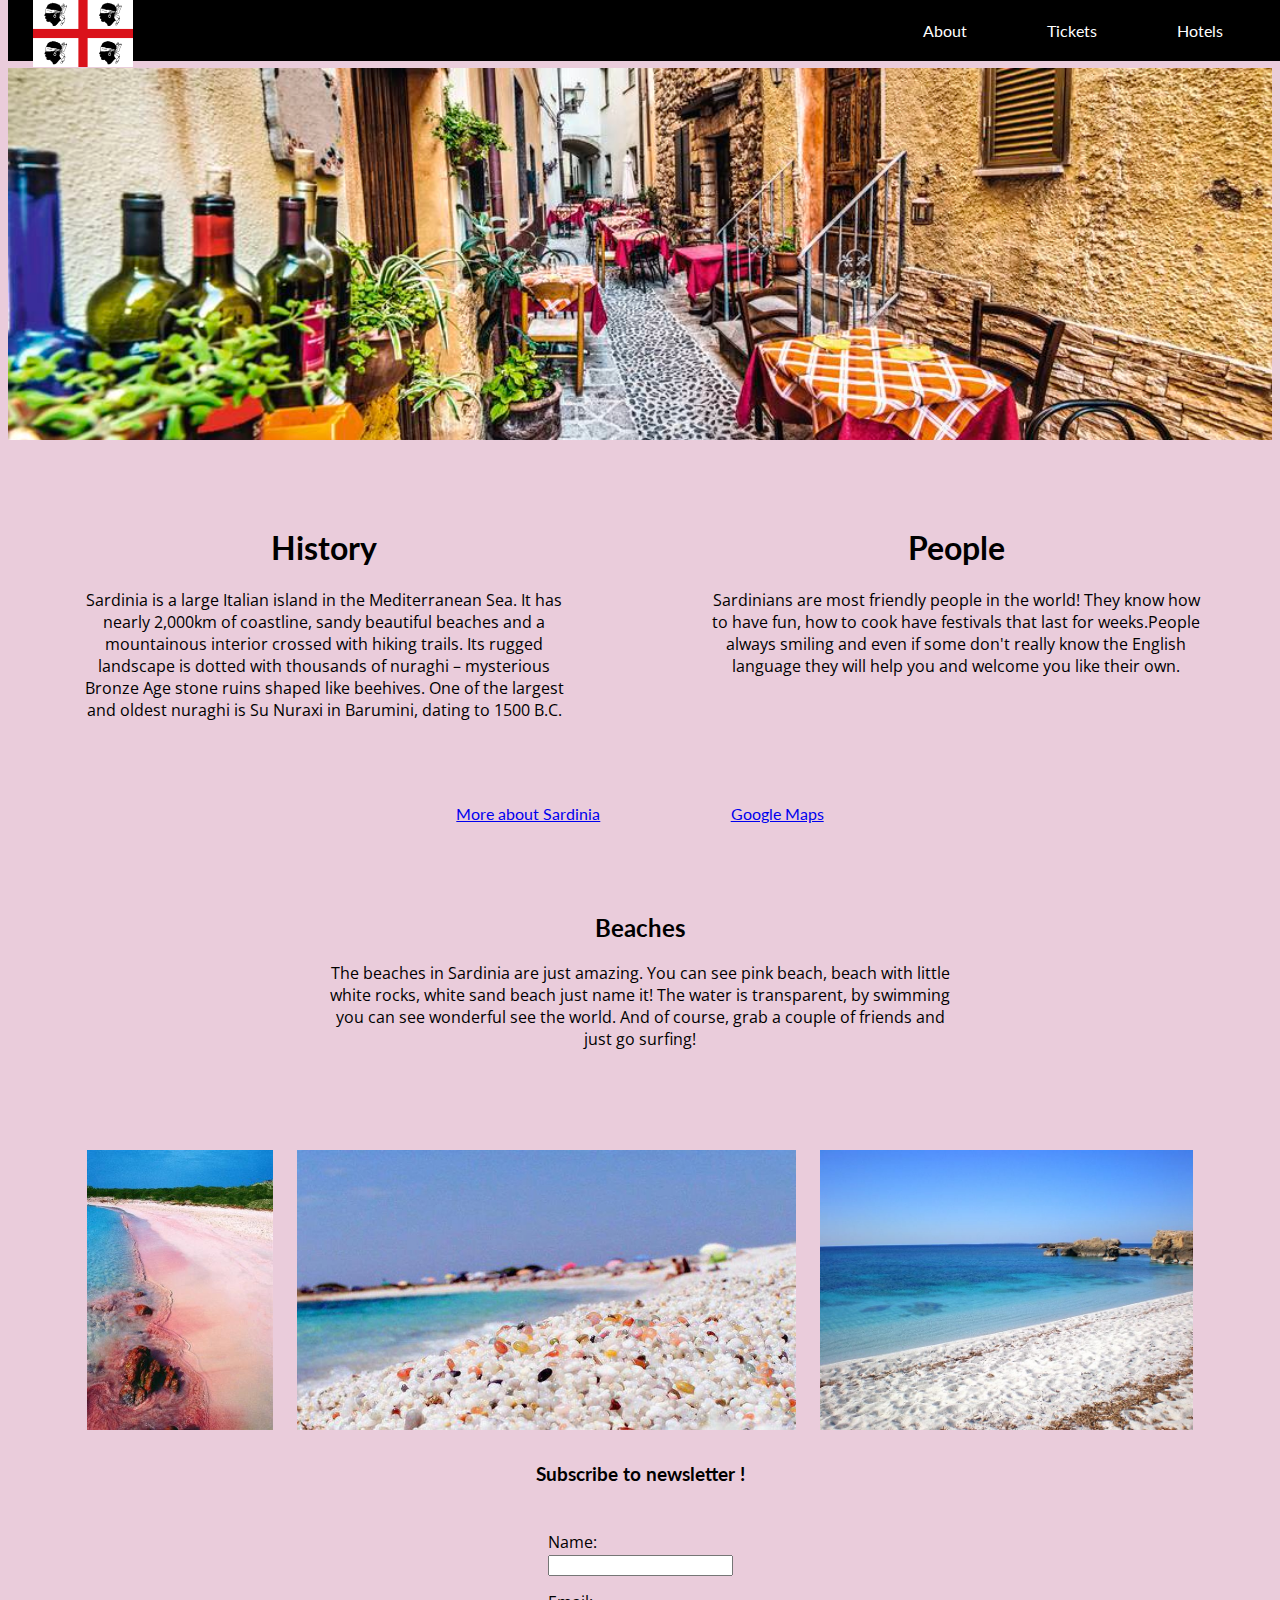
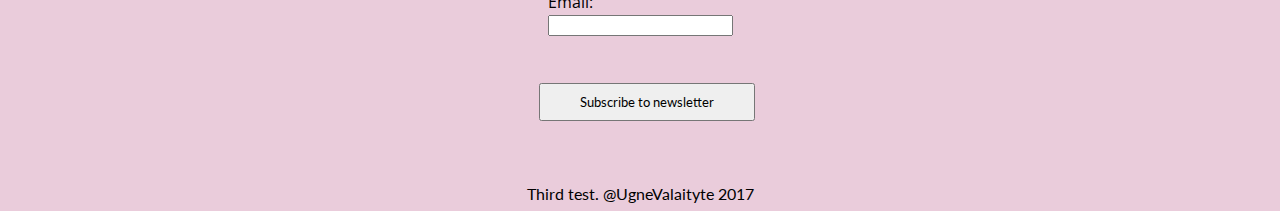
<file: index.html>
<!DOCTYPE html>
<html>
<head>
  <meta charset="utf-8">
  <title> Bella Sardinia </title>
  <link rel="stylesheet" href="main.css">
  <link href="https://fonts.googleapis.com/css?family=Lato:400i" rel="stylesheet">
  <link href="https://fonts.googleapis.com/css?family=Open+Sans" rel="stylesheet">
</head>
<body>
    <nav>
      <img src="image/flag.jpg" alt="Sardinian Flag Logo"/>
      <ul>
        <li><a href="hotels.html">Hotels</a></li>
        <li><a href="tickets.html">Tickets</a></li>
        <li><a href="index.html">About</a></li>
      </ul>
    </nav>
    <div class="cafe">

    </div>

<div class="history">

   <h1> History </h1>
      <p> Sardinia is a large Italian island in the Mediterranean Sea.
          It has nearly 2,000km of coastline, sandy beautiful beaches and a mountainous interior
          crossed with hiking trails. Its rugged landscape is dotted with thousands
          of nuraghi – mysterious Bronze Age stone ruins shaped like beehives.
          One of the largest and oldest nuraghi is Su Nuraxi in Barumini, dating to 1500 B.C.
      </p>
</div>

<div class="people">
    <h1> People </h1>
       <p> Sardinians are most friendly people in the world! They know how to have fun,
          how to cook have festivals that last for weeks.People always smiling and even if some don't
          really know the English language they will help you and welcome you like their own.
      </p>
</div>

<div class="info">
    <a target="-_blank" href="https://en.wikipedia.org/wiki/Sardinia"> More about Sardinia</a>
    <a target="-_blank" href="https://www.google.co.uk/maps/place/Sardinia/@40.0562194,7.8577928,8z/data=!3m1!4b1!4m5!3m4!1s0x12ddc48d448d3591:0x339674b6e4ab6631!8m2!3d40.1208752!4d9.0128926">Google Maps</a>
</div>

  <div class="beach">
     <h2> Beaches </h2>
        <p>The beaches in Sardinia are just amazing. You can see pink beach,
          beach with little white rocks, white sand beach just name it!
          The water is transparent, by swimming you can see wonderful see the world.
          And of course, grab a couple of friends and just go surfing!
      </p>
      </div>

    <div class="images">
      <img src="image/pink_sand.jpg" alt="Pink Sand Beach"/>
      <img src="image/rock_sand.jpg" alt="Rock Sand Beach"/>
      <img src="image/white_sand.jpg" alt="White Sand Beach"/>
  </div>


  <h3> Subscribe to newsletter !</h3>
      <fieldset><br>
        <div>
            <label for="name">Name: </label>
          	<input type"text" id="name" name="user_name">
        </div>

         <div>
          	<label for="email">Email: </label>
          	<input type="email" id="mail" name="user_email">
        </div>
<br>
    </fieldset>
        <button type="submit">Subscribe to newsletter</button>



<footer>Third test. @UgneValaityte 2017</footer>
</body>

</html>
</file>
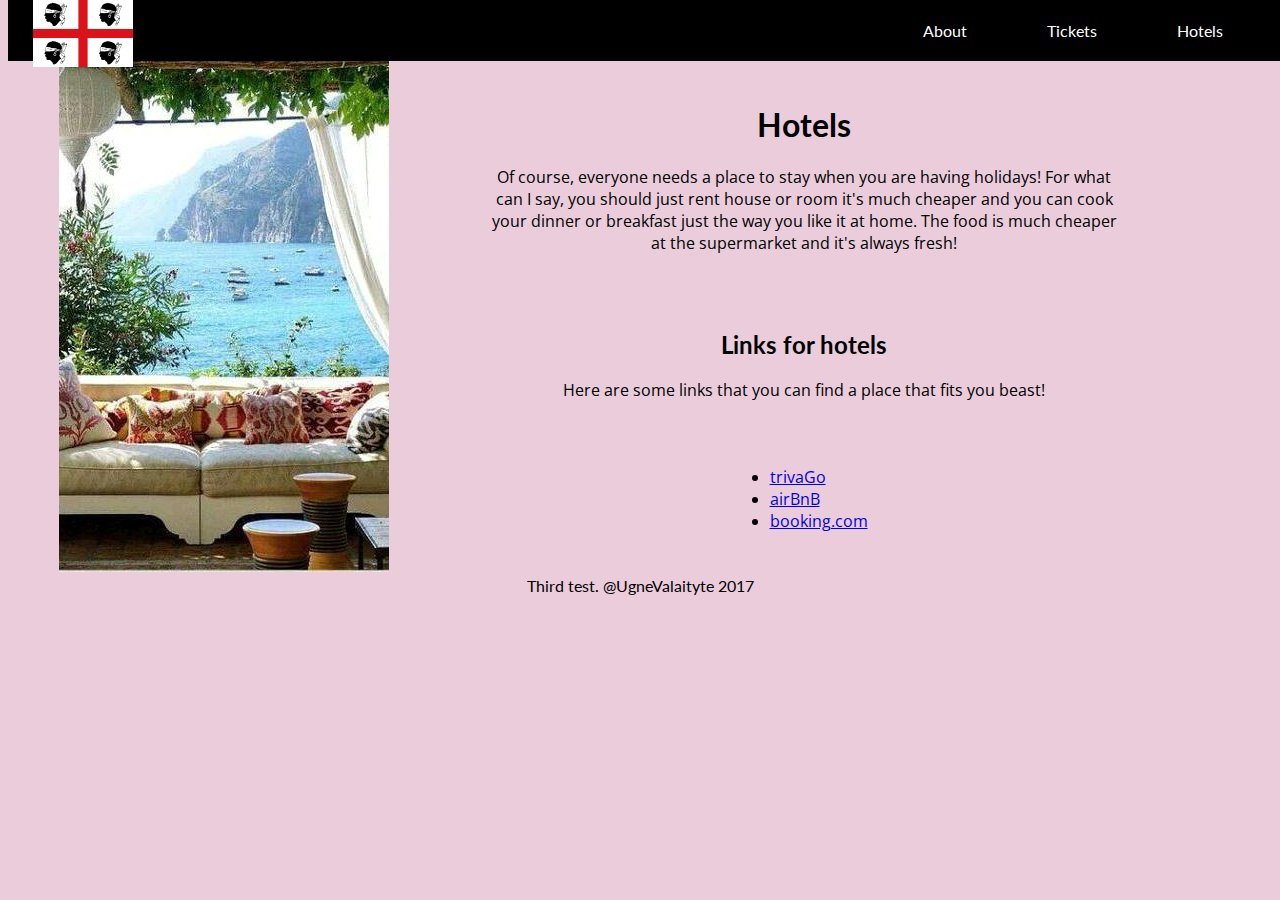
<file: hotels.html>
<!DOCTYPE html>
<html>
<head>
  <meta charset="utf-8">
  <title> Hotels </title>
  <link rel="stylesheet" href="hotels.css">
  <link href="https://fonts.googleapis.com/css?family=Lato:400i" rel="stylesheet">
  <link href="https://fonts.googleapis.com/css?family=Open+Sans" rel="stylesheet">
</head>
<body>

  <nav>
    <img src="image/flag.jpg" alt="Sardinian Flag Logo"/>
    <ul>
      <li><a href="hotels.html">Hotels</a></li>
      <li><a href="tickets.html">Tickets</a></li>
      <li><a href="index.html">About</a></li>
    </ul>
  </nav>
    <img class="garden" src="image/garden.jpg" alt="Garden"/>

  <div class="hotels">
    <h1>Hotels</h1>
      <p> Of course, everyone needs a place to stay when you are having holidays!
        For what can I say, you should just rent house or room it's much cheaper and
        you can cook your dinner or breakfast just the way you like it at home.
        The food is much cheaper at the supermarket and it's always fresh!
      </p>
</div>

<div class="links">
    <h2>Links for hotels</h2>
    <p>Here are some links that you can find a place that fits you beast!</p>
</div>

<div class="tickets">
  <ul>
    <li><a target="-_blank" href="https://www.trivago.co.uk/">trivaGo</a></li>
    <li><a target="_blank" href="https://www.airbnb.co.uk/?logo=1">airBnB</a></li>
    <li><a target="_blank" href="https://www.booking.com/index.en-gb.html?label=gen173nr-1DCAEoggJCAlhYSDNiBW5vcmVmaFCIAQGYAS64AQjIAQzYAQPoAQGSAgF5qAID;sid=5d3aa1e0b2f826ff551009fc7b388263;sb_price_type=total&">booking.com</a></li>
  </ul>
</div>

<footer>Third test. @UgneValaityte 2017</footer>
</body>
</html>
</file>
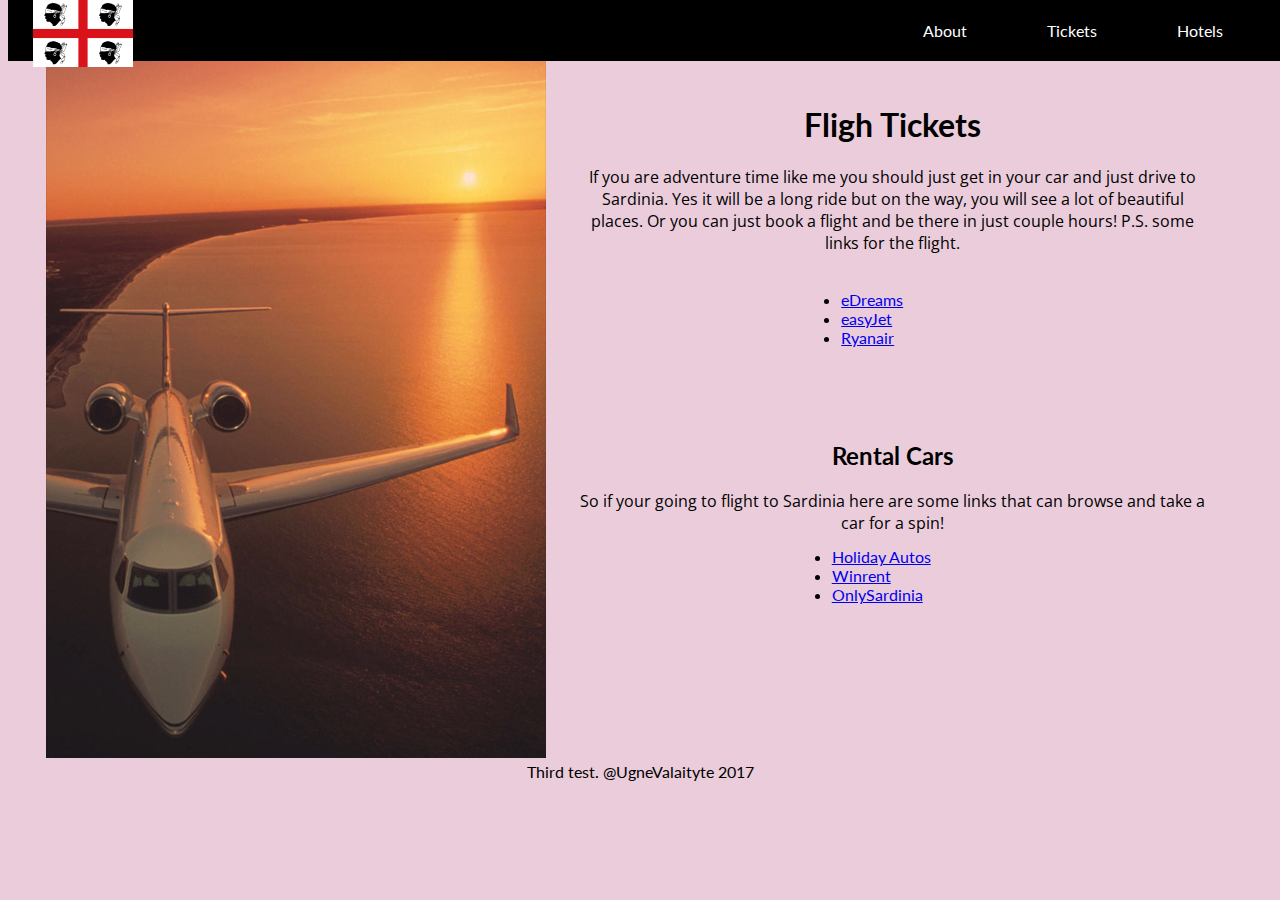
<file: tickets.html>
<!DOCTYPE html>
<html>
<head>
  <meta charset="utf-8">
  <title>Tickets</title>
  <link rel="stylesheet" href="tickets.css">
  <link href="https://fonts.googleapis.com/css?family=Lato:400i" rel="stylesheet">
  <link href="https://fonts.googleapis.com/css?family=Open+Sans" rel="stylesheet">
</head>
<body>
  <nav>
    <img src="image/flag.jpg" alt="Sardinian Flag Logo"/>
    <ul>
      <li><a href="hotels.html">Hotels</a></li>
      <li><a href="tickets.html">Tickets</a></li>
      <li><a href="index.html">About</a></li>
    </ul>
  </nav>

  <img class="plane" src="image/plane.jpg" alt="Plane"/>

<div class="fligh">
  <h1> Fligh Tickets</h1>
      <p>If you are adventure time like me you should just get in your car and just
        drive to Sardinia. Yes it will be a long ride but on the way, you will see a
        lot of beautiful places.
        Or you can just book a flight and be there in just couple hours!
        P.S. some links for the flight.
      </p>
</div>

<div class="tickets">
<ul>
    <li><a target="-_blank" href="https://www.edreams.co.uk/">eDreams</a></li>
    <li><a target="_blank" href="https://www.easyjet.com/en?link=meganav">easyJet</a></li>
    <li><a target="_blank" href="https://www.ryanair.com/gb/en/">Ryanair</a></li>
</ul>
</div>

<div class="cars">
  <h2> Rental Cars</h2>
      <p>So if your going to flight to Sardinia here are some links that can browse and take a car for a spin!
      </p>
</div>

  <ul>
      <li><a target="-_blank" href="https://www.holidayautos.com/?clientId=477107&curr=EUR#/searchcars">Holiday Autos</a></li>
      <li><a target="_blank" href="https://www.winrent.it/en/auto/">Winrent</a></li>
      <li><a target="_blank" href="http://www.only-sardinia.com/cms/">OnlySardinia</a></li>
  </ul>


  <footer>Third test. @UgneValaityte 2017</footer>
</body>
</html>
</file>
<file: main.css>
/*navigation bar*/
nav {
    position: fixed;
    top: 0;
    width: 100%;
    list-style-type: none;
    margin: 0;
    padding: 0;
    overflow: hidden;
    background-color: #000000 ;
}

ul, li {
    float: right;
    padding-right: 25px;
    display: block;
    margin: 0;
}
li {
    padding: 7px 25px;
}


li a {
    display: block;
    color: white;
    font-family: 'Lato', sans-serif;
    text-align: center;
    padding: 14px 15px;
    text-decoration: none;
}

li:hover {
    background-color: #737071; */pakeist*/
}

nav img{
  float: left;
  width: 100px;
  padding-left: 25px;
  position: fixed;
  top: 0;
}

/*p and body display*/
body{
  padding-top: 60px;
  background-color: #EACCDB  ;
}
.history, .people {
  font-family: 'Open Sans', sans-serif;
  color: black;
  text-align: center;
  float: left;
  width: 50%;
  padding: 67px;
  box-sizing: border-box;
}
.beach {
  font-family: 'Open Sans', sans-serif;
  text-align: center;
  width: 50%;
  margin: 90px auto;
  clear: both;
}

h1 {
  font-family: 'Lato', sans-serif;
}
h2{
  font-family: 'Lato', sans-serif;
}

.info{
  font-family: 'Lato', sans-serif;
  text-align: center;
  width: 100%;
  clear: both;
}
  .info a{
  padding: 5%;
}

/* img */

.images img{
  display: inline-block;
  height: 280px;
  margin: 10px;
}
.images {
  text-align: center;
}

.cafe{
    background: url("image/cafe.jpg");
    height: 372px;
    background-size:cover;
}

/*form*/
h3{
  text-align: center;
  font-family: 'Lato', sans-serif;
}
fieldset {
  font-family: 'Open Sans', sans-serif;
  margin: 0 auto;
  width: 180px;
  border: none;
}
fieldset div{
  margin-bottom: 15px
}

button{
    font-family: 'Lato', sans-serif;
    padding: 9px 39px;
    margin-left: 42%;
}

/*footer*/

footer{
  font-family: 'Lato', sans-serif;
  text-align: center;
  margin-top: 5%;
}
</file>
<file: hotels.css>
/* Navigation */

nav {
    position: fixed;
    top: 0;
    width: 100%;
    list-style-type: none;
    margin: 0;
    padding: 0;
    overflow: hidden;
    background-color: #000000;
}

nav ul, nav li {
    float: right;
    padding-right: 25px;
    display: block;
    margin: 0;
}
nav li {
    padding: 7px 25px;
}


nav li a {
    display: block;
    font-family: 'Lato', sans-serif;
    color: white;
    text-align: center;
    padding: 14px 15px;
    text-decoration: none;
}

nav li:hover {
    background-color: #737071;
}

nav img{
  float: left;
  width: 100px;
  padding-left: 25px;
  position: fixed;
  top: 0;
}
/*end of nav*/

.hotels{
  font-family: 'Open Sans', sans-serif;
  text-align: center;
  float: right;
  width: 50%;
  margin-top: 6%;
  margin-right: 12%;
}
.links{font-family: 'Open Sans', sans-serif;
  text-align: center;
  float: right;
  width: 50%;
  margin-top: -21%;
  margin-right: 12%;
}
body{
  background-color: #EACCDB;
}
h1{
  font-family: 'Lato', sans-serif;
}
h2{
  font-family: 'Lato', sans-serif;
}

.tickets {
  font-family: 'Open Sans', sans-serif;
  float: right;
  margin-right: 32%;
  margin-top: -10%;

}

.garden{
  margin-left: 4%;
}


footer{
  text-align: center;
  font-family: 'Lato', sans-serif;
}
</file>
<file: tickets.css>
/* Navigation */

nav {
    position: fixed;
    top: 0;
    width: 100%;
    list-style-type: none;
    margin: 0;
    padding: 0;
    overflow: hidden;
    background-color:  #000000;
}

nav ul, nav li {
    float: right;
    padding-right: 25px;
    display: block;
    margin: 0;
}
nav li {
    padding: 7px 25px;
}


nav li a {
    display: block;
    font-family: 'Lato', sans-serif;
    color: white;
    text-align: center;
    padding: 14px 15px;
    text-decoration: none;
}

nav li:hover {
    background-color:#737071;
}

nav img{
  float: left;
  width: 100px;
  padding-left: 25px;
  position: fixed;
  top: 0;
}
.fligh{
  font-family: 'Open Sans', sans-serif;
  text-align: center;
  float: right;
  width: 50%;
  margin-top: 6%;
  margin-right: 5%;
}
.tickets{
  float: right;
  margin-right: 27%;
  margin-top: -36%;
}
.cars{
  font-family: 'Open Sans', sans-serif;
  text-align: center;
  float: right;
  width: 50%;
  margin-top: -27%;
  margin-right: 5%;
}
body{
  background-color: #EACCDB;
}
h1{
  font-family: 'Lato', sans-serif;
}
h2{
  font-family: 'Lato', sans-serif;
}
ul{
  font-family: 'Lato', sans-serif;
  float: right;
  margin-right: 27%;
  margin-top: -17%;
}

.plane{
    margin-left: 3%;
}

footer{
  font-family: 'Lato', sans-serif;
  text-align: center;
}
</file>
